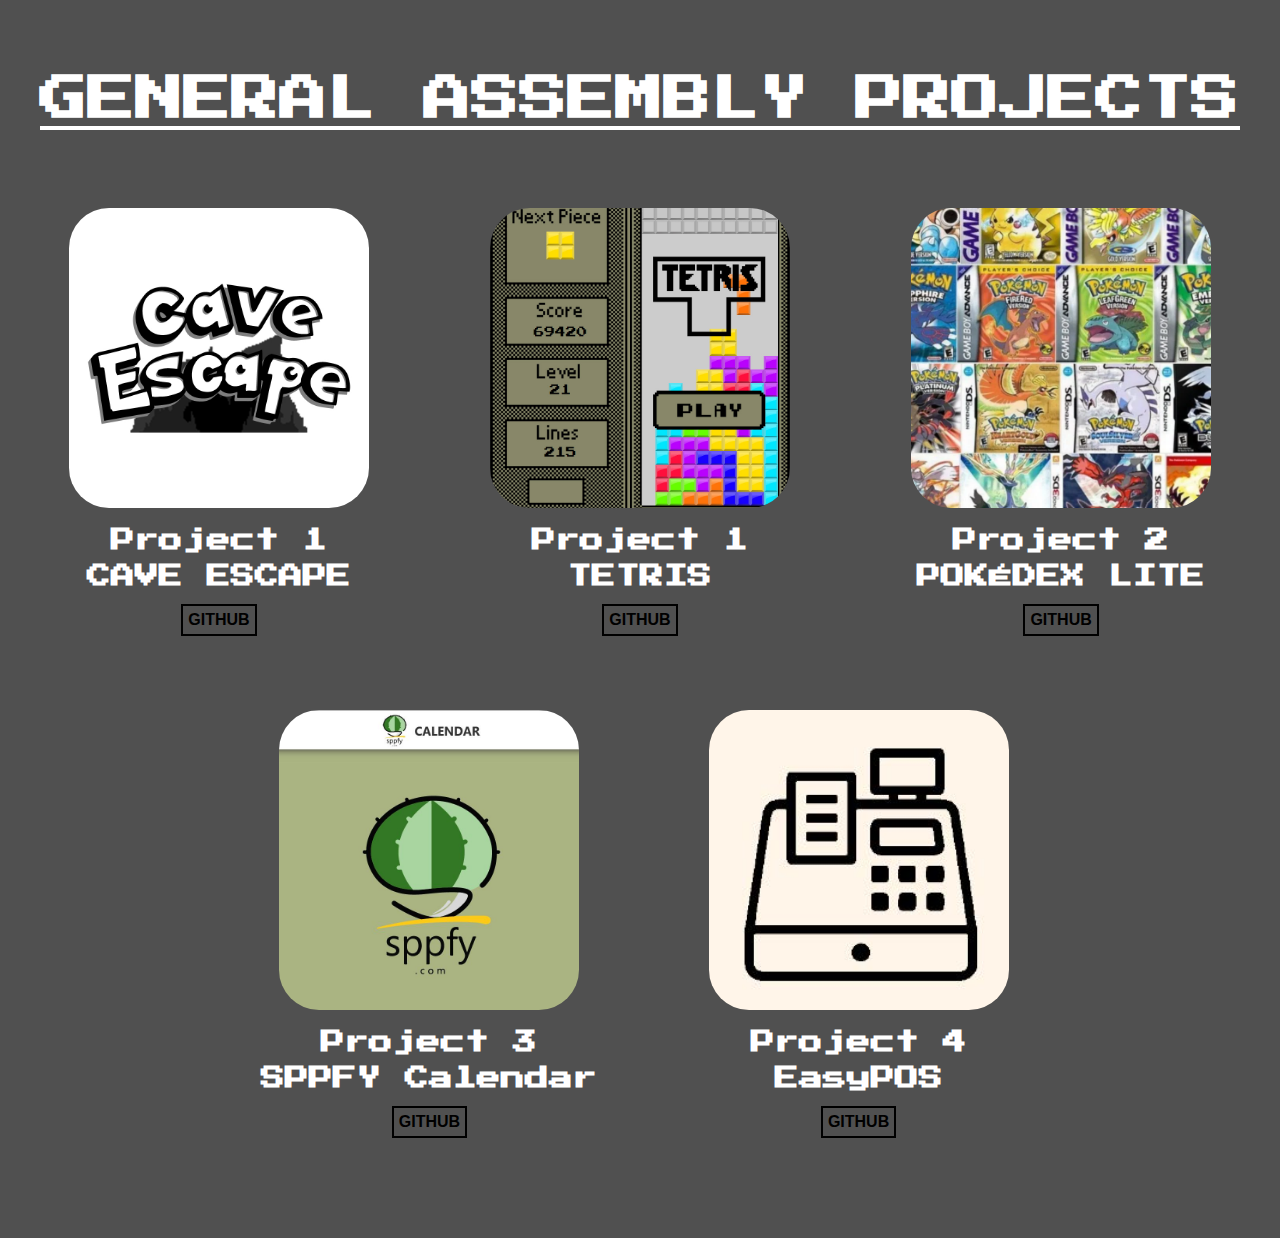
<file: index.html>
<!DOCTYPE html>
<html lang="en">
  <head>
    <meta charset="UTF-8" />
    <meta http-equiv="X-UA-Compatible" content="IE=edge" />
    <meta name="viewport" content="width=device-width, initial-scale=1.0" />
    <title>Random Bits and Bytes</title>
    <link rel="stylesheet" href="style.css" />
    <link rel="preconnect" href="https://fonts.googleapis.com" />
    <link rel="preconnect" href="https://fonts.googleapis.com" />
    <link rel="preconnect" href="https://fonts.gstatic.com" crossorigin />
    <link
      href="https://fonts.googleapis.com/css2?family=Press+Start+2P&display=swap"
      rel="stylesheet"
    />
  </head>
  <body>
    <h2 style="margin-top: 5%">GENERAL ASSEMBLY PROJECTS</h2>
    <div class="project-container">
      <div class="project-node">
        <a href="https://project1-ice-path.vercel.app/"
          ><img class="project" src="assets/cave-escape.jpg" alt="Cave Escape"
        /></a>
        <h3>Project 1<br />CAVE ESCAPE</h3>
        <a href="https://github.com/llkyz/Project1-IcePath"
          ><div class="github">GITHUB</div></a
        >
      </div>
      <div class="project-node">
        <a href="https://project1-tetris.vercel.app/"
          ><img class="project" src="assets/tetris.jpg" alt="Tetris" />
          <h3>Project 1<br />TETRIS</h3></a
        >
        <a href="https://github.com/llkyz/Project1-Tetris"
          ><div class="github">GITHUB</div></a
        >
      </div>
      <div class="project-node">
        <a href="https://project2-pokedex-lite.vercel.app"
          ><img class="project" src="assets/pokedex.jpg" alt="Pokédex Lite"
        /></a>
        <h3>Project 2<br />POKÉDEX LITE</h3>
        <a href="https://github.com/llkyz/Project2-PokedexLite"
          ><div class="github">GITHUB</div></a
        >
      </div>
    </div>
    <div class="project-container" style="margin-bottom: 100px">
      <div class="project-node">
        <a href="https://shy-gray-piranha-belt.cyclic.app/"
          ><img class="project" src="assets/sppfy.JPG" alt="SPPFY Calendar"
        /></a>
        <h3>Project 3<br />SPPFY Calendar</h3>
        <a href="https://github.com/llkyz/Project3-Booking"
          ><div class="github">GITHUB</div></a
        >
      </div>
      <div class="project-node">
        <a href="https://point-of-sale-client.vercel.app/"
          ><img class="project" src="assets/easypos.JPG" alt="EasyPOS"
        /></a>
        <h3>Project 4<br />EasyPOS</h3>
        <a href="https://github.com/llkyz/Project4-PointOfSale"
          ><div class="github">GITHUB</div></a
        >
      </div>
    </div>
  </body>
</html>
</file>
<file: style.css>
body {
  background-color: rgb(80, 80, 80);
  text-align: center;
}

h2 {
  color: white;
  font-family: "Press Start 2P", cursive;
  font-size: 3em;
  line-height: 150%;
  text-decoration: underline;
}

h3 {
  color: white;
  font-family: "Press Start 2P", cursive;
  font-size: 1.5em;
  line-height: 150%;
  width: fit-content;
  margin: 0 auto;
  transition: 0.3s all;
}

.project-container {
  display: flex;
  justify-content: center;
  margin-top: 5%;
}

.project {
  margin: 0 auto;
  border-radius: 50px;
  border: 10px solid rgba(0, 0, 0, 0);
}

.project-node {
  margin-left: 4%;
  margin-right: 4%;
  width: fit-content;
}

.project-node:hover h3 {
  color: black;
}

.project-node:hover .project {
  border: 10px solid black;
}

.project-node img {
  width: 300px;
  height: 300px;
  max-width: 100%;
  max-height: 100%;
  object-fit: cover;
  transition: 0.3s all;
}

a {
  text-decoration: none;
  color: inherit;
}

.github {
  font-family: Arial, Helvetica, sans-serif;
  font-weight: bold;
  color: black;
  border: 2px solid black;
  width: fit-content;
  padding: 5px;
  margin: 0 auto;
  margin-top: 10px;
}

.github:hover {
  background-color: rgb(30, 30, 30);
  border: 2px solid rgb(30, 30, 30);
  color: white;
}
</file>
